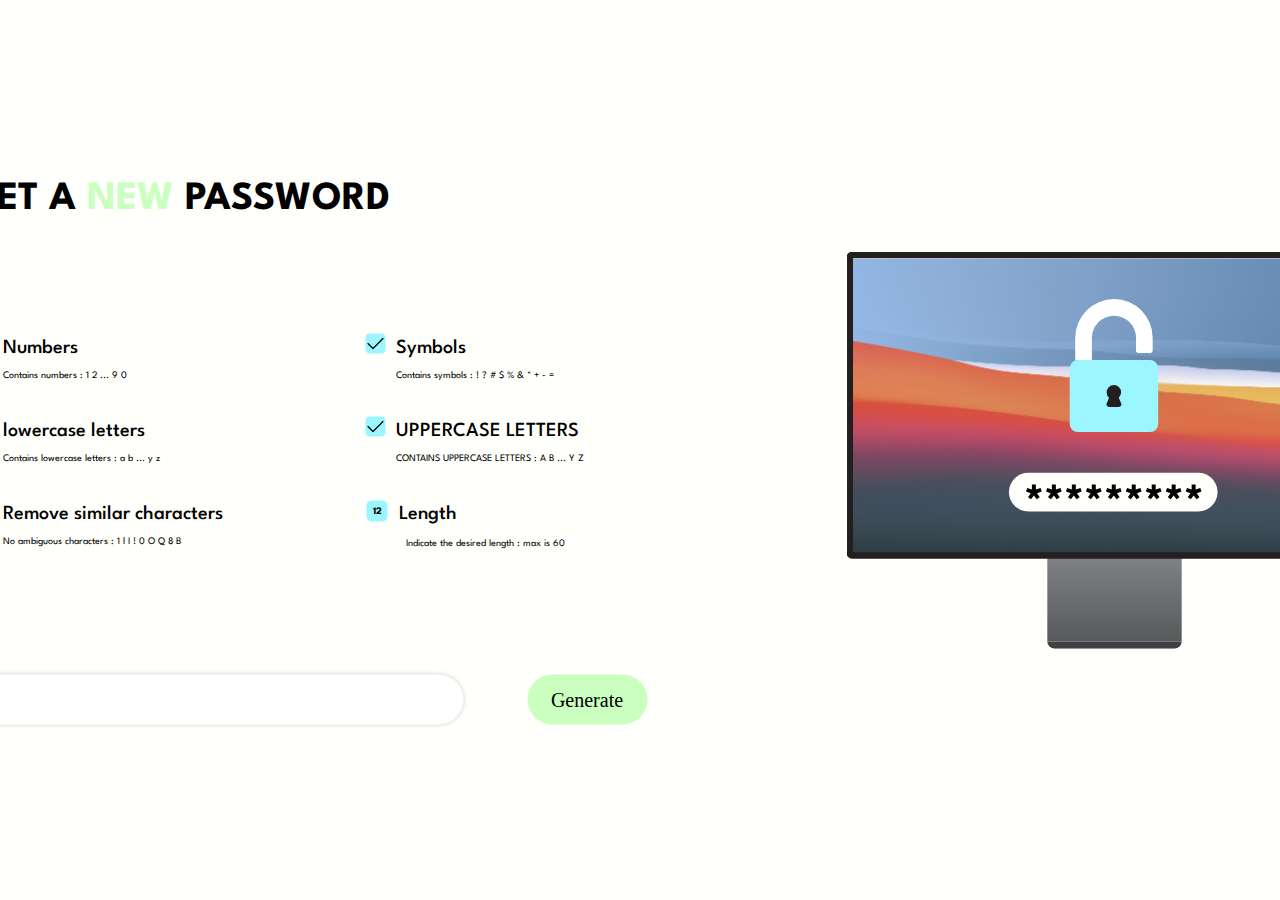
<file: index.html>
<!DOCTYPE html>
<html lang="en">
<head>
    <meta charset="UTF-8">
    <meta name="viewport" content="width=device-width, initial-scale=1.0">
    <link rel="stylesheet" href="https://stackpath.bootstrapcdn.com/bootstrap/4.3.1/css/bootstrap.min.css" integrity="sha384-ggOyR0iXCbMQv3Xipma34MD+dH/1fQ784/j6cY/iJTQUOhcWr7x9JvoRxT2MZw1T" crossorigin="anonymous">
    <link rel="stylesheet" href="CSS/style.css" >
    <link href="https://fonts.googleapis.com/css2?family=Spartan:wght@400;500;600;700;800;900&display=swap" rel="stylesheet">
    <title>Password generator</title>
</head>
<body>
    <div class="caption">
        <div class="container">
            <div class="row">
                <div class="col-sm-12 col-lg-9">
                    <div class="caption">
                        <div class="container">
                            <h1> 
                                GET A 
                                <span style="color: #caffbf;">NEW</span> 
                                PASSWORD 
                            </h1>
                        </div>
                        <div class="row">
                            <div class="col-sm-6 collection" >
                                <input type="checkbox" id="numbers" checked="checked">
                                <label for="numbers" id="checkbox">
                                    <svg viewBox="0 0 100 100" >
                                        <path class="box b1" d="M65,75H35c-5.5,0-10-4.5-10-10V35c0-5.5,4.5-10,10-10h30c5.5,0,10,4.5,10,10v30C75,70.5,70.5,75,65,75z"/>
                                        <polyline class="check" points="31.3,50 43.8,62.5 68.7,37.5 "/>
                                    </svg>
                                    <span>
                                        <h4>Numbers</h4>
                                        <p>Contains numbers : 1 2 ... 9 0</p>
                                    </span>
                                </label>
                            </div> 
                            <div class="col-sm-6 collection1">
                                <input type="checkbox" id="symbols" checked="checked">
                                <label for="symbols" id="checkbox">
                                    <svg viewBox="0 0 100 100" >
                                        <path class="box b2" d="M65,75H35c-5.5,0-10-4.5-10-10V35c0-5.5,4.5-10,10-10h30c5.5,0,10,4.5,10,10v30C75,70.5,70.5,75,65,75z"/>
                                        <polyline class="check" points="31.3,50 43.8,62.5 68.7,37.5 "/>
                                    </svg>
                                    <span>
                                        <h4>Symbols</h4>
                                        <p>Contains symbols : ! ? # $ % & * + - =</p>
                                    </span>
                                </label>
                            </div> 
                            <div class="col-sm-6 collection">
                                <input type="checkbox" id="lowercases" checked="checked">
                                <label for="lowercases" id="checkbox">
                                    <svg viewBox="0 0 100 100" >
                                        <path class="box b3" d="M65,75H35c-5.5,0-10-4.5-10-10V35c0-5.5,4.5-10,10-10h30c5.5,0,10,4.5,10,10v30C75,70.5,70.5,75,65,75z"/>
                                        <polyline class="check" points="31.3,50 43.8,62.5 68.7,37.5 "/>
                                    </svg>
                                    <span>
                                        <h4 style="text-transform: lowercase">lowercase letters</h4>
                                        <p>Contains lowercase letters : a b ... y z</p>
                                    </span>
                                </label>
                            </div> 
                            <div class="col-sm-6 collection1">
                                <input type="checkbox" id="uppercases" checked="checked">
                                <label for="uppercases" id="checkbox">
                                    <svg viewBox="0 0 100 100" >
                                        <path class="box b4" d="M65,75H35c-5.5,0-10-4.5-10-10V35c0-5.5,4.5-10,10-10h30c5.5,0,10,4.5,10,10v30C75,70.5,70.5,75,65,75z"/>
                                        <polyline class="check" points="31.3,50 43.8,62.5 68.7,37.5 "/>
                                    </svg>
                                    <span>
                                        <h4 style="text-transform: uppercase">Uppercase letters</h4>
                                        <p style="text-transform: uppercase">Contains uppercase letters : A B ... Y Z</p>
                                    </span>
                                </label>
                            </div> 
                            <div class="col-sm-6 collection">
                                <input type="checkbox" id="similars">
                                <label for="similars" id="checkbox">
                                    <svg viewBox="0 0 100 100" >
                                        <path class="box b5" d="M65,75H35c-5.5,0-10-4.5-10-10V35c0-5.5,4.5-10,10-10h30c5.5,0,10,4.5,10,10v30C75,70.5,70.5,75,65,75z"/>
                                        <polyline class="check" points="31.3,50 43.8,62.5 68.7,37.5 "/>
                                    </svg>
                                    <span>
                                        <h4>Remove similar characters</h4>
                                        <p>No ambiguous characters : 1 l I ! 0 O Q 8 B</p>
                                    </span>
                                </label>
                            </div> 
                            <div class="col-sm-6 collection1">
                                <label>
                                    <input type="number" id="password-length"  min="8" max="60" value="12">
                                    <span>
                                        <h4 class="fix">Length</h4>
                                        <p class="fix1">Indicate the desired length : max is 60 </p>
                                    </span>
                                </label>   
                            </div>                           
                        </div>
                        <div class="generate row">
                            <div class=" col-lg-9">
                                <input class="result" id="password-1">
                            </div>
                            <div class=" col-lg-3">
                                <button id="submit-btn" >Generate</button>
                                <button id="copy" class="blue-btn" style="display:none " onclick="copyPassword('password-1')">Copy</button>
                            </div>
                        </div>
                    </div>
                </div>
                <div class="d-none d-lg-block col-lg-3 lock"> 
                    <div class="caption">
                        <img src="SVG/illustration.svg">
                    </div>                              
                </div>
            </div>
        </div>
    </div>
    <script src="JS/script.js"></script>
</body>
</html>
</file>
<file: CSS/style.css>
body {
  padding: 0;
  margin: 0;
  color: #000000;
  background-color: #fffffc;
  padding: 0 !important;
  margin: 0 !important;
}

.caption {
  width: 100%;
  max-width: 100%;
  position: absolute;
  left: 45%;
  top: 50%;
  -webkit-transform: translate(-50%, -50%);
  transform: translate(-50%, -50%);
  font-family: 'Spartan';
}

h1 {
  font-weight: 700;
  margin-bottom: 100px;
  text-align: left;
  margin-left: -10px;
}

.generate {
  margin-top: 100px;
}

input[type=checkbox] {
  display: none;
  pointer-events: none;
}

input[type=checkbox] + label {
  cursor: pointer;
  display: -ms-grid;
  display: grid;
  -ms-grid-columns: auto 3fr;
      grid-template-columns: auto 3fr;
}

input[type=checkbox] + label svg {
  width: 40px;
  stroke: #000000;
  stroke-width: 3;
  stroke-linecap: round;
  stroke-linejoin: round;
  fill: none;
}

input[type=checkbox] + label svg .box {
  stroke-dasharray: 320;
  stroke-dashoffset: 0;
}

input[type=checkbox] + label svg .check {
  stroke-dasharray: 90;
  stroke-dashoffset: 90;
  stroke: #000000;
  fill: none;
}

input[type=checkbox] + label span {
  margin-top: 12px;
}

input[type=checkbox] + label h4 {
  font-weight: 500;
  font-size: 20px;
}

input[type=checkbox] + label p {
  font-weight: 400;
  font-size: 10px;
}

input[type=checkbox]:checked + label .box {
  stroke-dashoffset: 320;
  -webkit-transition: stroke-dashoffset .5s linear;
  transition: stroke-dashoffset .5s linear;
  fill: #9bf6ff;
}

input[type=checkbox]:checked + label .check {
  stroke-dashoffset: 0;
  -webkit-transition: stroke-dashoffset .5s linear;
  transition: stroke-dashoffset .5s linear;
}

.result {
  height: 50px;
  width: 500px;
  border-style: none;
  border-radius: 40px;
  text-align: center;
  -webkit-box-shadow: 0px 0px 5px rgba(0, 0, 0, 0.2);
          box-shadow: 0px 0px 5px rgba(0, 0, 0, 0.2);
}

button {
  background-color: #caffbf;
  color: #000000;
  border-style: none;
  height: 50px;
  width: 120px;
  border-radius: 90px;
  font-size: 20px;
  font-family: "livvic";
  font-weight: 500px;
  margin-left: -100px;
}

button:focus {
  outline: none;
}

.blue-btn {
  background-color: #9bf6ff;
  color: #000000;
  border-style: none;
  height: 50px;
  width: 120px;
  border-radius: 90px;
  font-size: 20px;
  font-family: "livvic";
  font-weight: 500px;
}

input:focus {
  outline: none;
}

input::-webkit-outer-spin-button,
input::-webkit-inner-spin-button {
  -webkit-appearance: none;
  margin: 0;
}

input[type="number"] {
  height: 21px;
  width: 21px;
  border-radius: 5px;
  font-size: 10px;
  background-color: #9bf6ff;
  color: #000000;
  border-style: none;
  text-align: center;
  display: -webkit-box;
  display: -ms-flexbox;
  display: flex;
  -webkit-box-orient: horizontal;
  -webkit-box-direction: normal;
      -ms-flex-flow: row wrap;
          flex-flow: row wrap;
  -webkit-box-align: center;
      -ms-flex-align: center;
          align-items: center;
  float: left;
  margin-right: 11px;
  margin-left: 11px;
  margin-top: 11px;
  font-weight: bold;
}

input[type="number"]:focus {
  background-color: #ffffff;
  color: #000000;
  border-style: solid;
  border-color: #000000;
  outline: none;
}

.fix {
  margin-top: 12px;
  font-weight: 500;
  font-size: 20px;
}

.fix1 {
  margin-top: 10px;
  margin-left: 50px;
  font-weight: 400;
  font-size: 10px;
}

.collection1 {
  margin-left: -50px;
}

@media (max-width: 992px) {
  .caption {
    width: 100%;
    max-width: 100%;
    position: absolute;
    left: 46%;
    top: 50%;
    -webkit-transform: translate(-50%, -50%);
    transform: translate(-50%, -50%);
  }
  svg {
    padding-left: 30px;
  }
  h1 {
    margin-top: -175px;
    margin-left: 25px;
  }
  h4 {
    font-size: 18px;
  }
  p {
    font-size: 13px;
  }
  .result {
    position: absolute;
    width: 600px;
    left: 50%;
    top: 50%;
    -webkit-transform: translate(-52.5%, -50%);
    transform: translate(-52.5%, -50%);
  }
  button {
    position: absolute;
    left: 50%;
    top: 50%;
    -webkit-transform: translate(25%, 100%);
    transform: translate(25%, 100%);
  }
  input[type=checkbox] {
    display: none;
    pointer-events: none;
  }
  input[type=checkbox] + label {
    cursor: pointer;
    display: -ms-grid;
    display: grid;
    -ms-grid-columns: auto 3fr;
        grid-template-columns: auto 3fr;
  }
  input[type=checkbox] + label svg {
    width: 75px;
  }
  input[type="number"] {
    height: 25px;
    width: 25px;
    margin-left: 40px;
  }
  .fix1 {
    margin-left: 78px;
  }
}

@media (max-width: 767px) {
  .caption {
    width: 100%;
    max-width: 100%;
    position: absolute;
    left: 50%;
    top: 50%;
    -webkit-transform: translate(-50%, -50%);
    transform: translate(-50%, -50%);
  }
  h1 {
    margin-top: 50px;
    text-align: center;
    margin-bottom: 50px;
    font-size: 35px;
    margin-left: -50px;
  }
  .result {
    position: absolute;
    width: 500px;
    left: 50%;
    top: 50%;
    -webkit-transform: translate(-50%, -50%);
    transform: translate(-50%, -50%);
    margin: -25px;
  }
  button {
    position: absolute;
    left: 50%;
    top: 50%;
    -webkit-transform: translate(15%, 100%);
    transform: translate(15%, 100%);
  }
  input[type=checkbox] {
    display: none;
    pointer-events: none;
  }
  input[type=checkbox] + label {
    cursor: pointer;
    display: -ms-grid;
    display: grid;
    -ms-grid-columns: auto 3fr;
        grid-template-columns: auto 3fr;
  }
  input[type=checkbox] + label svg {
    width: 75px;
    margin-left: -40px;
  }
  input[type="number"] {
    height: 25px;
    width: 25px;
    margin-left: 0px;
  }
}

@media (max-width: 576px) {
  .caption {
    width: 100%;
    max-width: 100%;
    position: absolute;
    left: 50%;
    top: 50%;
    -webkit-transform: translate(-50%, -50%);
    transform: translate(-50%, -50%);
  }
  h1 {
    margin-top: 150px;
    margin-bottom: 50px;
    margin-left: -70px;
  }
  h4 {
    font-size: 18px;
  }
  p {
    font-size: 13px;
  }
  .collection1 {
    margin-left: 0px;
  }
  .box {
    margin-left: 30px;
  }
  .result {
    position: absolute;
    width: 300px;
    left: 50%;
    top: 50%;
    -webkit-transform: translate(-40%, -50%);
    transform: translate(-40%, -50%);
  }
  button {
    position: absolute;
    left: 50%;
    top: 50%;
    -webkit-transform: translate(40%, 100%);
    transform: translate(40%, 100%);
    margin-bottom: 50px;
  }
  input[type=checkbox] {
    display: none;
    pointer-events: none;
  }
  input[type=checkbox] + label {
    cursor: pointer;
    display: -ms-grid;
    display: grid;
    -ms-grid-columns: auto 3fr;
        grid-template-columns: auto 3fr;
  }
  input[type=checkbox] + label svg {
    width: 75px;
    margin-left: 0px;
  }
  input[type="number"] {
    height: 25px;
    width: 25px;
    margin-left: 40px;
  }
  .fix1 {
    margin-left: 78px;
  }
}

@media (max-width: 350px) {
  h1 {
    margin-top: 200px;
    margin-left: 15px;
  }
  .box {
    margin-left: 20px;
  }
}
/*# sourceMappingURL=style.css.map */
</file>
